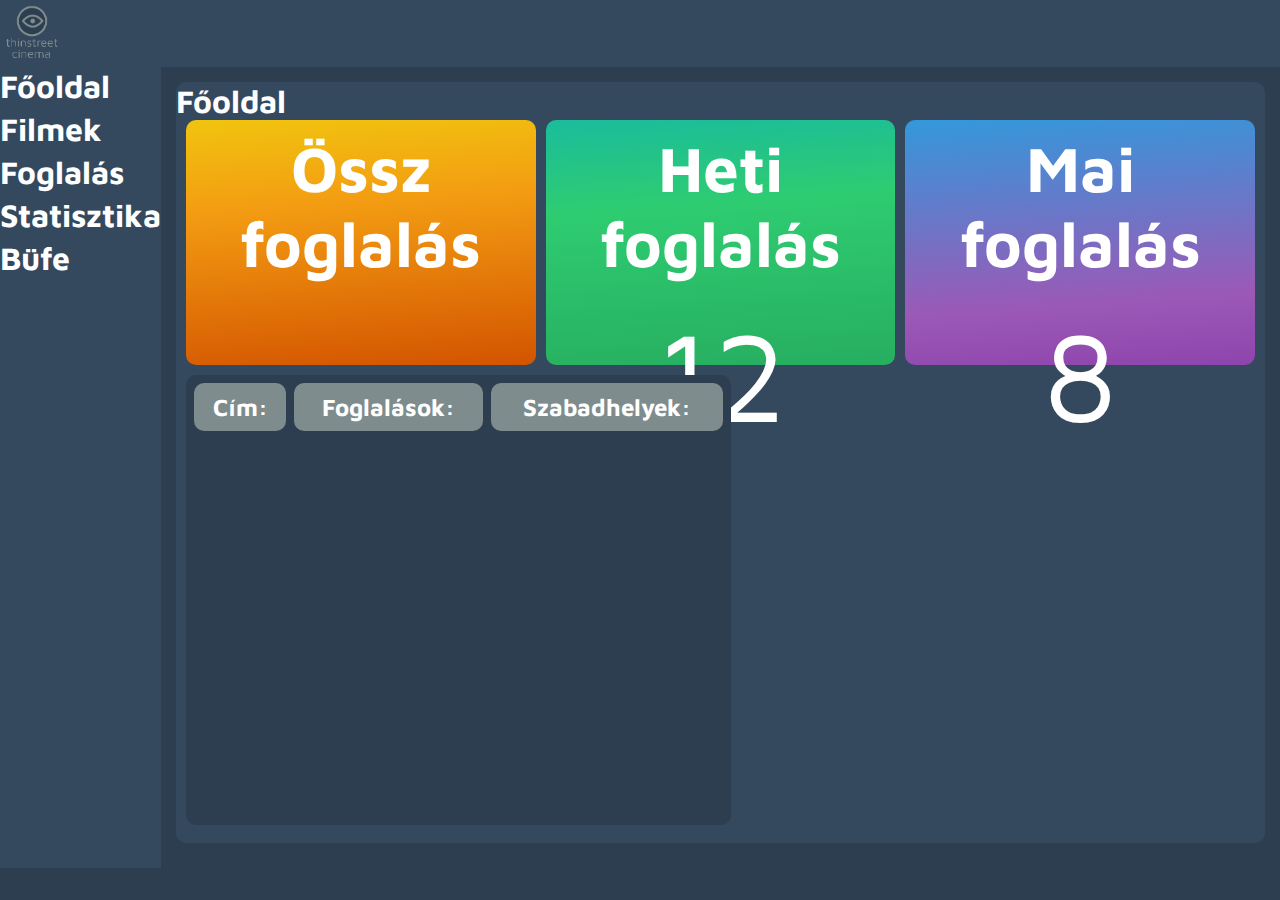
<file: admin/index.html>
<!DOCTYPE html>
<html lang="en">
<head>
    <meta charset="UTF-8">
    <meta http-equiv="X-UA-Compatible" content="IE=edge">
    <meta name="viewport" content="width=device-width, initial-scale=1.0">
    <script src="https://cdnjs.cloudflare.com/ajax/libs/jquery/3.6.0/jquery.min.js" integrity="sha512-894YE6QWD5I59HgZOGReFYm4dnWc1Qt5NtvYSaNcOP+u1T9qYdvdihz0PPSiiqn/+/3e7Jo4EaG7TubfWGUrMQ==" crossorigin="anonymous" referrerpolicy="no-referrer"></script>
    <link rel="stylesheet" href="style.css">
    <title>ThinStreet Cinema - Admin</title>
</head>
<body>
    <div class="head">
        <img src="logo.png" alt="" srcset="">
    </div>
    <div class="container">
        <div class="nav">
            <ul class="navbar">
                <li class="navbar-item"><a href="index.html">Főoldal</a></li>
                <li class="navbar-item"><a href="films.php">Filmek</a></li>
                <li class="navbar-item"><a href="foglalas.html">Foglalás</a></li>
                <li class="navbar-item"><a href="">Statisztika</a></li>
                <li class="navbar-item"><a href="">Büfe</a></li>
            </ul>
        </div>

        <div class="content">
            <h1>Főoldal</h1>
            <div class="stat">
                <div class="all-res box">
                    <h2>Össz foglalás</h2><br>
                    <p class="num" id="valami"></p>
                </div>
                <div class="week-res box">
                    <h2>Heti foglalás</h2><br>
                    <p class="num" id="week">12</p>
                </div>
                <div class="today-res box">
                    <h2>Mai foglalás</h2><br>
                    <p class="num" id="today">8</p>
                </div>
            </div>
            <div class="last-row">
                <div class="today-films">
                    <table id="records">
                        <thead>
                            <th>Cím:</th>
                            <th>Foglalás:</th>
                            <th>Szabadhelyek:</th>
                        </thead>
                    </table>
                </div>
            </div>
            
        </div>
    </div>

    <script id="kep" src="./assets/js/main.js"></script>
</body>
</html>
</file>
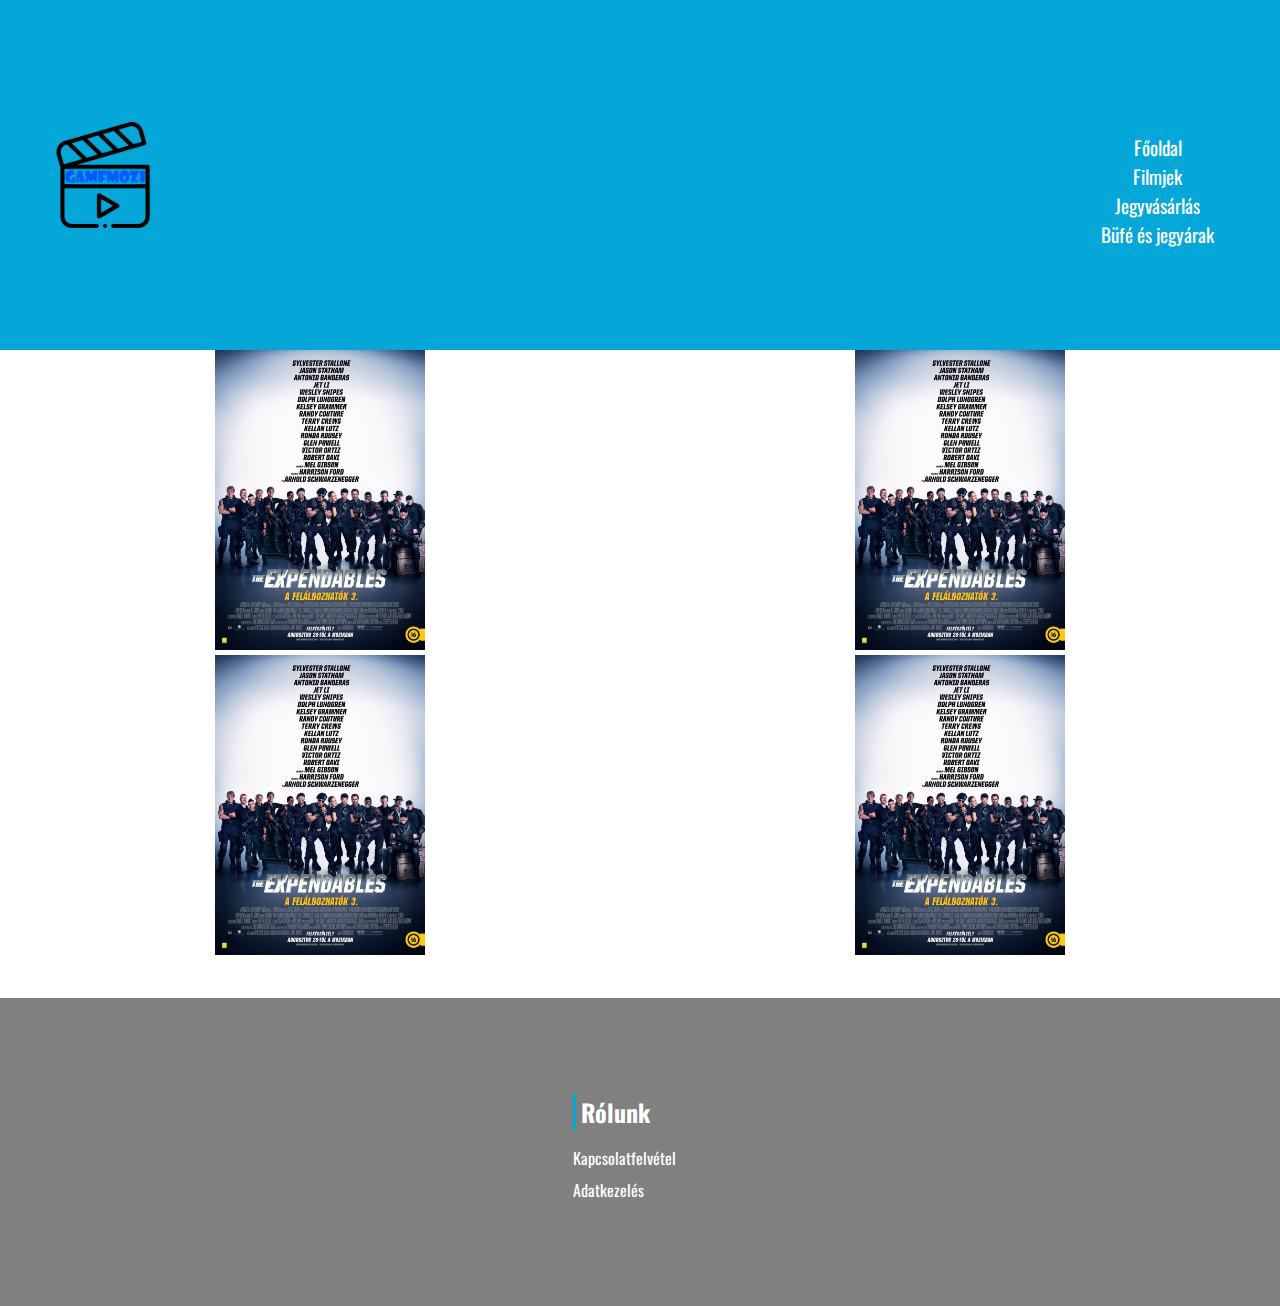
<file: jegyvasarlas.html>
<!DOCTYPE html>
<html lang="en">
<head>
    <meta charset="UTF-8">
    <meta http-equiv="X-UA-Compatible" content="IE=edge">
    <meta name="viewport" content="width=device-width, initial-scale=1.0">
    <link rel="stylesheet" href="styles.css">
    <link rel="preconnect" href="https://fonts.googleapis.com">
<link rel="preconnect" href="https://fonts.gstatic.com" crossorigin>
<link href="https://fonts.googleapis.com/css2?family=Oswald&display=swap" rel="stylesheet">
    <title>Jegyvásárlás</title>
</head>
<body>
    <nav class="navbar">
        <div class="navbar_container">
            <a href="/" id="navbar_logo">
                <img src="Képek/mozi_logo.png" alt="GamfMozi" id="navbar_logo">
            </a>
            <div class="navbar_toggle" id="mobile-menu">
                <span class="bar"></span>
                <span class="bar"></span>
                <span class="bar"></span>
            </div>
            <ul class="navbar_menu">
                <li class="navbar_item">
                    <a href="/" class="navbar_links">Főoldal</a>
                </li>
                <li class="navbar_item">
                    <a href="/" class="navbar_links">Filmjek</a>
                </li>
                <li class="navbar_item">
                    <a href="/jegyvasarlas.html" class="navbar_links">Jegyvásárlás</a>
                </li>
                <li class="navbar_item">
                    <a href="/bufear.php" class="navbar_links">Büfé és jegyárak</a>
                </li>
            </ul>
        </div>
    </nav>
    <div class="jegy-main">
        <div class="jegy-main_container">
            <div class="jegy-main_content">
                <a href="/foglalo.php"><img src="Képek/felaldozhatok.jpg" alt="Feláldozhatók" id="jegy-pic"></a>
                <a href="/foglalo.php"><img src="Képek/felaldozhatok.jpg" alt="Feláldozhatók" id="jegy-pic"></a>
                <a href="/foglalo.php"><img src="Képek/felaldozhatok.jpg" alt="Feláldozhatók" id="jegy-pic"></a>
                <a href="/foglalo.php"><img src="Képek/felaldozhatok.jpg" alt="Feláldozhatók" id="jegy-pic"></a>
            </div>
            <div class="main_content-genre">
            </div>
        </div>
    </div>
    <div class="footer_container">
        <div class="footer_links">
            <div class="footer_link-wrapper">
                <div class="footer_link-items">
                    <h2>Rólunk</h2>
                    <a href="/">Kapcsolatfelvétel</a>
                    <a href="/">Adatkezelés</a>
                </div>
            </div>
            <div class="footer_link-wrapper">
                <div class="footer_link-items">
                </div>
            </div>
        </div>
    </div>
</body>
</html>
</file>
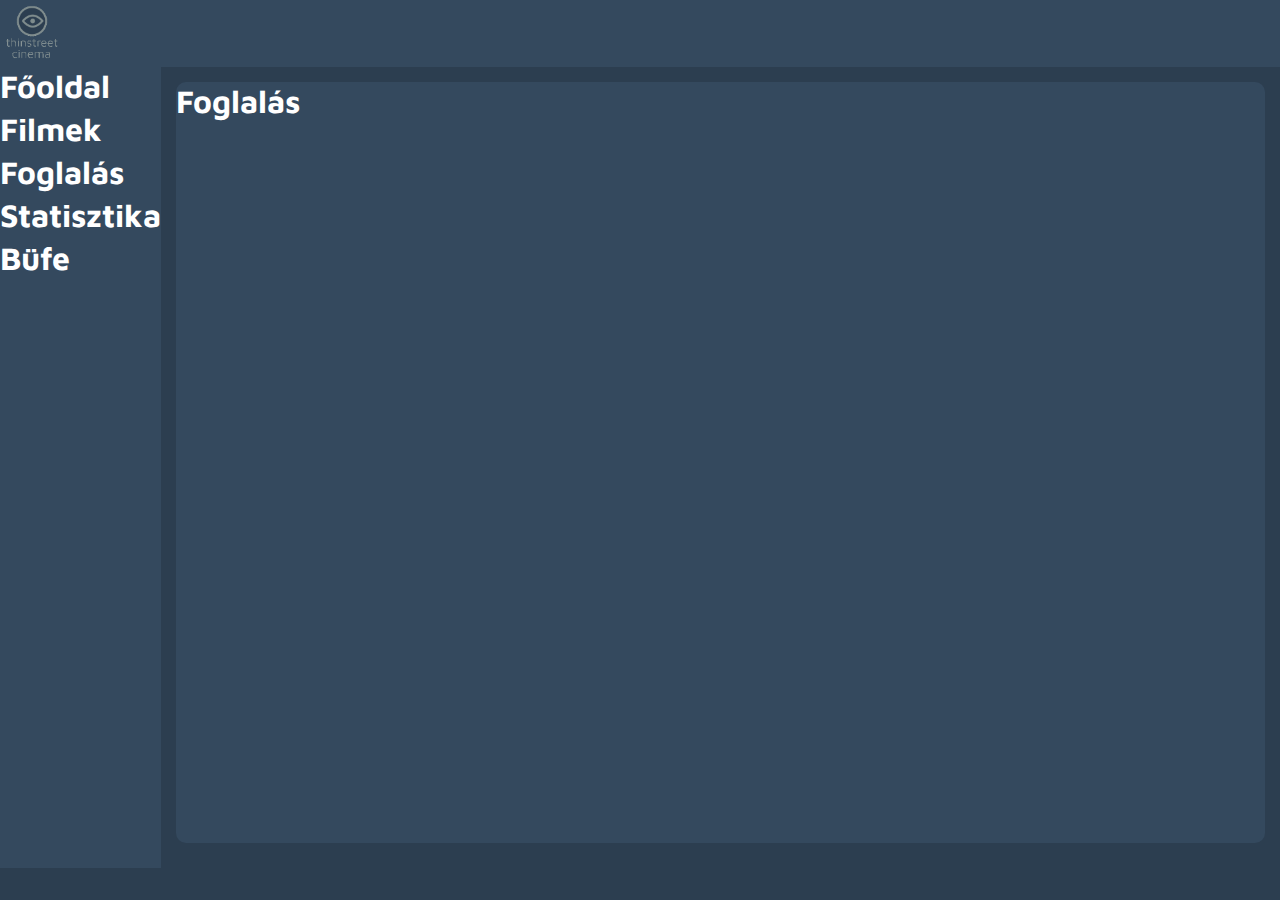
<file: admin/foglalas.html>
<!DOCTYPE html>
<html lang="en">
<head>
    <meta charset="UTF-8">
    <meta http-equiv="X-UA-Compatible" content="IE=edge">
    <meta name="viewport" content="width=device-width, initial-scale=1.0">
    <script src="./assets/js/jquery.js"></script>
    <link rel="stylesheet" href="style.css">
    <title>ThinStreet Cinema - Admin</title>
</head>
<body>
    <div class="head">
        <img src="logo.png" alt="" srcset="">
    </div>
    <div class="container">
        <div class="nav">
            <ul class="navbar">
                <li class="navbar-item"><a href="index.html">Főoldal</a></li>
                <li class="navbar-item"><a href="films.php">Filmek</a></li>
                <li class="navbar-item"><a href="foglalas.html">Foglalás</a></li>
                <li class="navbar-item"><a href="">Statisztika</a></li>
                <li class="navbar-item"><a href="">Büfe</a></li>
            </ul>
        </div>

        <div class="content">
            <h1>Foglalás</h1>
            <div class="foglalas">
                <div class="vetitesek">
                </div>
                <div class="chairs">
                    
                </div>
            </div>
        </div>
    </div>

    <script id="kep" src="./assets/js/foglalas.js"></script>
    <p id="buffer" class=""></p>
</body>
</html>
</file>
<file: admin/style.css>
@font-face {font-family: "Maven"; src: url("./assets/fonts/MavenPro-VariableFont_wght.ttf");}

*{
    margin: 0;
    color: white;
    padding: 0;
}

body{
    background-color: #2c3e50;
    font-family: 'Maven', Courier, monospace;
    overflow: hidden;
}

.head{
    background-color: #34495e;
}

.head img{
    width: 5%;
    height: auto;
}

.container{
    display: flex;
    flex-direction: row;
    height: 89vh;
}

.nav{
    background-color: #34495e;
    height: 100%;
}

.navbar{
    list-style: none;
}

.navbar li:not(:last-child){
    margin-bottom: 5px;
}

.navbar li{
    width: 100%;
}

.nav a {
    text-decoration: none;
    font-size: 2em;
    font-weight: bold;
}

.nav li:hover{
    color: black;
    background-color: #16a085;
    cursor: pointer;
}

.content{
    height: 95%;
    width: 100%;
    margin: 15px;
    background-color: #34495e;
    border-radius: 10px;
}

.stat{
    display: flex;
    flex-direction: row;
    margin-left: 10px;
    margin-right: 10px;
}

.stat div:not(:last-child){
    margin-right: 10px;
}

.box{
    background-color: aquamarine;
    border-radius: 10px;
    padding: 10px;
    width: 50%;
    height: 25vh;
    text-align: center;
}

.box h2{
    font-size: 4em;
}

.num{
    font-size: 8em;
}

.all-res{
    background: rgb(241,196,15);
background: linear-gradient(176deg, rgba(241,196,15,1) 0%, rgba(243,156,18,1) 35%, rgba(211,84,0,1) 100%);
}

.week-res{
    background: rgb(26,188,156);
background: linear-gradient(176deg, rgba(26,188,156,1) 0%, rgba(46,204,113,1) 35%, rgba(39,174,96,1) 100%);
}

.today-res{
    background: rgb(52,152,219);
    background: linear-gradient(176deg, rgba(52,152,219,1) 0%, rgba(155,89,182,1) 73%, rgba(142,68,173,1) 100%); 
}

table{
    border-spacing: 0.5rem;
}

td,th{
    font-size: 24px;
    background-color: #7f8c8d;
    padding: 10px;
    border-radius: 10px;
}

.table{
    display: flex;
    justify-content: center;
    flex-direction: column;
}

.operators{
    display: flex;
    justify-content: center;
    flex-direction: column;
}

button{
    color: black;
}

input{
    color: black;
}

.form-field{
    display: flex;
    justify-content: center;
    font-size: 48px;
}

.form-field input{
    font-size: 64px;
    width: 100%;
}

.form-field button{
    font-size: 32px;
    float: right;
    margin-top: 20px;
}

.today-films{
    background-color: #2c3e50;
    width: 50%;
    height: 50vh;
    margin: 10px 10px 10px 10px;
    border-radius: 10px;
}

.today-films table{
    width: 100%;
    text-align: center;
    font-size: 5rem;
}

.last-row{
    display: flex;
    flex-direction: row;
}

.foglalas{
    display: flex;
    flex-direction: row;
}

.vetitesek{
    display: flex;
    flex-direction: column;
    width: 20%;
}

.vetitesek button{
    color: wheat;
    background-color: #0a3d62;
    border: 0;
    border-radius: 10px;
    margin-top: 10px;
    font-size: 18px;
    font-weight: bold;
}

.vetitesek button:hover{
    color: #0a3d62;
    background-color: wheat;
    cursor: pointer;
}

.chairs{
    display: grid;
    grid-template-columns: repeat(9,0.5fr);
    text-align: center;
    grid-gap: 10px;
    width: 50%;
}

.chair{
    border-radius: 10px;
}

.chair:hover{
    cursor: pointer;
}

.foglalt{
    background-color: red;
    pointer-events: auto;
}

.szabad{
    background-color: green;
}
</file>
<file: styles.css>
*{
    box-sizing: border-box;
    margin: 0;
    padding: 0;
    font-family: 'Oswald', sans-serif;
}
.meta img{
    width: 30px;
}
.navbar{
    background: rgb(5,167,217);
    height: 350px;
    display: flex;
    justify-content: center;
    align-items: center;
    font-size: 1.2rem;
    top: 0;
    z-index: 999;
}
.navbar_container{
    display: flex;
    justify-content: space-between;
    height: 160px;
    z-index: 1;
    width: 100%;
    max-width: 1500px;
    margin: 0 auto;
    padding: 0 50px;
}
.navbar_menu{
    margin-top: 1cm;
    list-style: none;
}
.navbar_container h2{
    display: grid;
    color: white;
    font-size: 1.2rem;
}
.navbar_container h3{
    display: grid;
    color: white;
    font-size: 1rem;
}
#navbar_logo{
    background-size: 100%;
    display: flex;
    justify-self: center;
    align-items: center;
    cursor: pointer;
    width: 30%;
    max-width: 100%;
}
.navbar_links{
    color: rgb(255, 255, 255);
    display:flex;
    align-items: center;
    justify-content: center;
    text-decoration:none;
    padding:0 1rem;
    height: 100%;
}
.navbar_links:hover{
    color: black;
    transition: 0.5 s ease;
}
.\n{
    width: 2cm;
}
.movie-box{
    display: grid;
    grid-template-columns: 1fr 1fr;
    margin: 1cm auto 0 auto;
}
.poster img{
    width: 200px;
    margin-right: 0.5cm;
}
.main_container-bufe{
    display: grid;
    max-width: 960px;
    margin: auto;
    margin: 1cm auto 1cm auto;
}
table{
    border-style: solid;
}
.row{
    background-color: rgb(190, 190, 190);
}
.movie-box{
    display: flex;   
}
.description{
    width: 420px;
}
.swiper-outer{
    display: flex;
    font-size: 1rem;
}
.swiper-outer img{
    justify-content: center;
    align-items: center;
    margin: auto;
    width: 150px;
}
.prev,.next{
    float: left;
    margin-top: 130px;
    cursor: pointer;
}
.prev{
    position: relative;
    margin-right: -45px;
    z-index: 100;
}
.next{
    position: relative;
    margin-left: -45px;
    z-index: 100;
}
.swiper-inner{
    position: relative;
    overflow: hidden;
    float: left;
    padding: 3px;
}
.swiper-inner img{
    width: 150px;
    justify-content: center;
    margin: auto;
    display: none;
    text-align: center;
}
.swiper-inner img.active{
    display: inline-block;
}
.main{
    border-top-style: solid;
}
.main_content-genre{
    display: flex;
    justify-content: center;
    background-color: rgb(122, 116, 116);
}
.main_content{
    display: grid;
    padding: 1cm 0cm 1cm 5cm;
    background-color: rgb(122, 116, 116);
}
.main_content-genre button{
    justify-content: center;
    width: 3cm;
    height: 1cm;
    text-decoration: none;
    border-style: none;
    background-color: rgb(122, 116, 116);
    border-top-left-radius: 4px;
    border-top-right-radius: 4px;
}
.main_content-genre a{
    border-left-style: solid;
    border-left-width: 0.5mm;
    color: black;
    cursor:auto;
}
.main_content-genre button:hover{
    background-color: white;
    transition: 0.5s ease;
}
.main_content-movies{
    display: grid;
    grid-template-columns: 700px 700px;
    margin: auto;
    justify-content: center;
    height: auto;
}
.main_content-movies section{
    justify-self: center;
    text-align: center;
    margin-top: 1cm;
}
.main_content-movies section h3{
    font-size: 1rem;
}
.imain_content-movies{
    display: grid;
    grid-template-columns: 400px 400px 400px;
    justify-content: center;
    margin: 0 auto 0 auto;
}
.imain_content-movies-poster{
    text-align: center;
    justify-content: center;
    margin: 0 auto 0 auto;
}
.imain_content-movies-poster h1{
    font-size: 2.5rem;
    padding-top: 10px;
}
.imain_content-movies-description{
    font-size: 1.2vh;
    align-items: center;
    text-align: center;
    margin: auto;
}
#idopont_poster{
    height: 450px;
}
.imain_content-movies-vetitesek{
    display: grid;
    align-items: center;
    margin: auto;
    border-right-style: solid;
}
.movie-playlist{
    text-decoration: none;
    padding: 1cm;
    color: black;
    border-radius: 10px;
    font-size: 1.5rem;
    margin-top: 100px;
}
.movie-playlist:hover{
    background-color: lightblue;
    color: blue;
    border-radius: 70px;
    transition: 0.7s ease-in-out;
}
.main-foglalo h1{
    display: grid;
    justify-content: center;
}
.main_container-foglalo{
    display: grid;
    justify-content: center;
    text-align: center;
}
.main_container-foglalo h2{
    background-color: rgb(180, 180, 180);
    margin-bottom: 5px;
}
.filmnev{
    cursor: unset;
    text-decoration: none;
}
.hidden{
    display: none;
}
.readmore{
    cursor: pointer;
    font-size: 2.2vh;
}
#movie_pic{
    height: 300px;
}
#granola{
    width: 10%;
    height: 10%;
}
#popcorn{
    width: 10%;
}
#joker{
    justify-self: left;
    position: relative;;
    height: 350px;
    margin: 0 auto 0 auto;
}
.jegy-main_content{
    display: grid;
    grid-template-columns: 1fr 1fr;
}
.jegy-main_content a{
    justify-content: center;
    margin: 0 auto 0 auto;
}
#jegy-pic{
    height: 300px;
}
.footer_container{
    background-color: grey;
    margin-top: 1cm;
    padding: 5rem 0;
    display:flex;
    flex-direction:column;
    justify-content: center;
    align-items: center;
}
.footer_container h1{
    font-size: 1rem;
}
.footer_links{
    width: 100%;
    max-width: 1000px;
    display: flex;
    justify-content: center;
}
.footer_link--wrapper{
    display: flex;
}
.footer_link-items{
    display: flex;
    flex-direction: column;
    align-items: flex-start;
    margin: 16px;
    text-align: left;
    text-decoration: none;
    box-sizing: border-box;
}
.footer_link-items h2{
    margin-bottom: 16px;
}
.footer_link-items h2{
    color: #fff;
    border-left-style: solid;
    border-left-color: rgb(5,167,217);
    padding-left: 5px;
}
.footer_link-items a{
    color: #fff;
    text-decoration: none;
    margin-bottom: 0.5rem;
}
.footer_link-items a:hover{
    color: #e9e9e9;
    transition: 0.3 ease-out;
}

.btn-foglalt{
    background-color: red;
}

.btn-szabad{
    background-color: green;
    color: #e9e9e9;
}

.helyfoglalo_tabla{
    display: grid;
    justify-content: center;
    grid-template-columns: repeat(9,0.5fr);
    text-align: center;
    width: 25%;
    grid-gap: 10px;
}

.container{
    display: flex;
    justify-content: center;
}

.helyfoglalo_tabla button{
    width: 0.5cm;
    height: 0.5cm;
}
</file>
